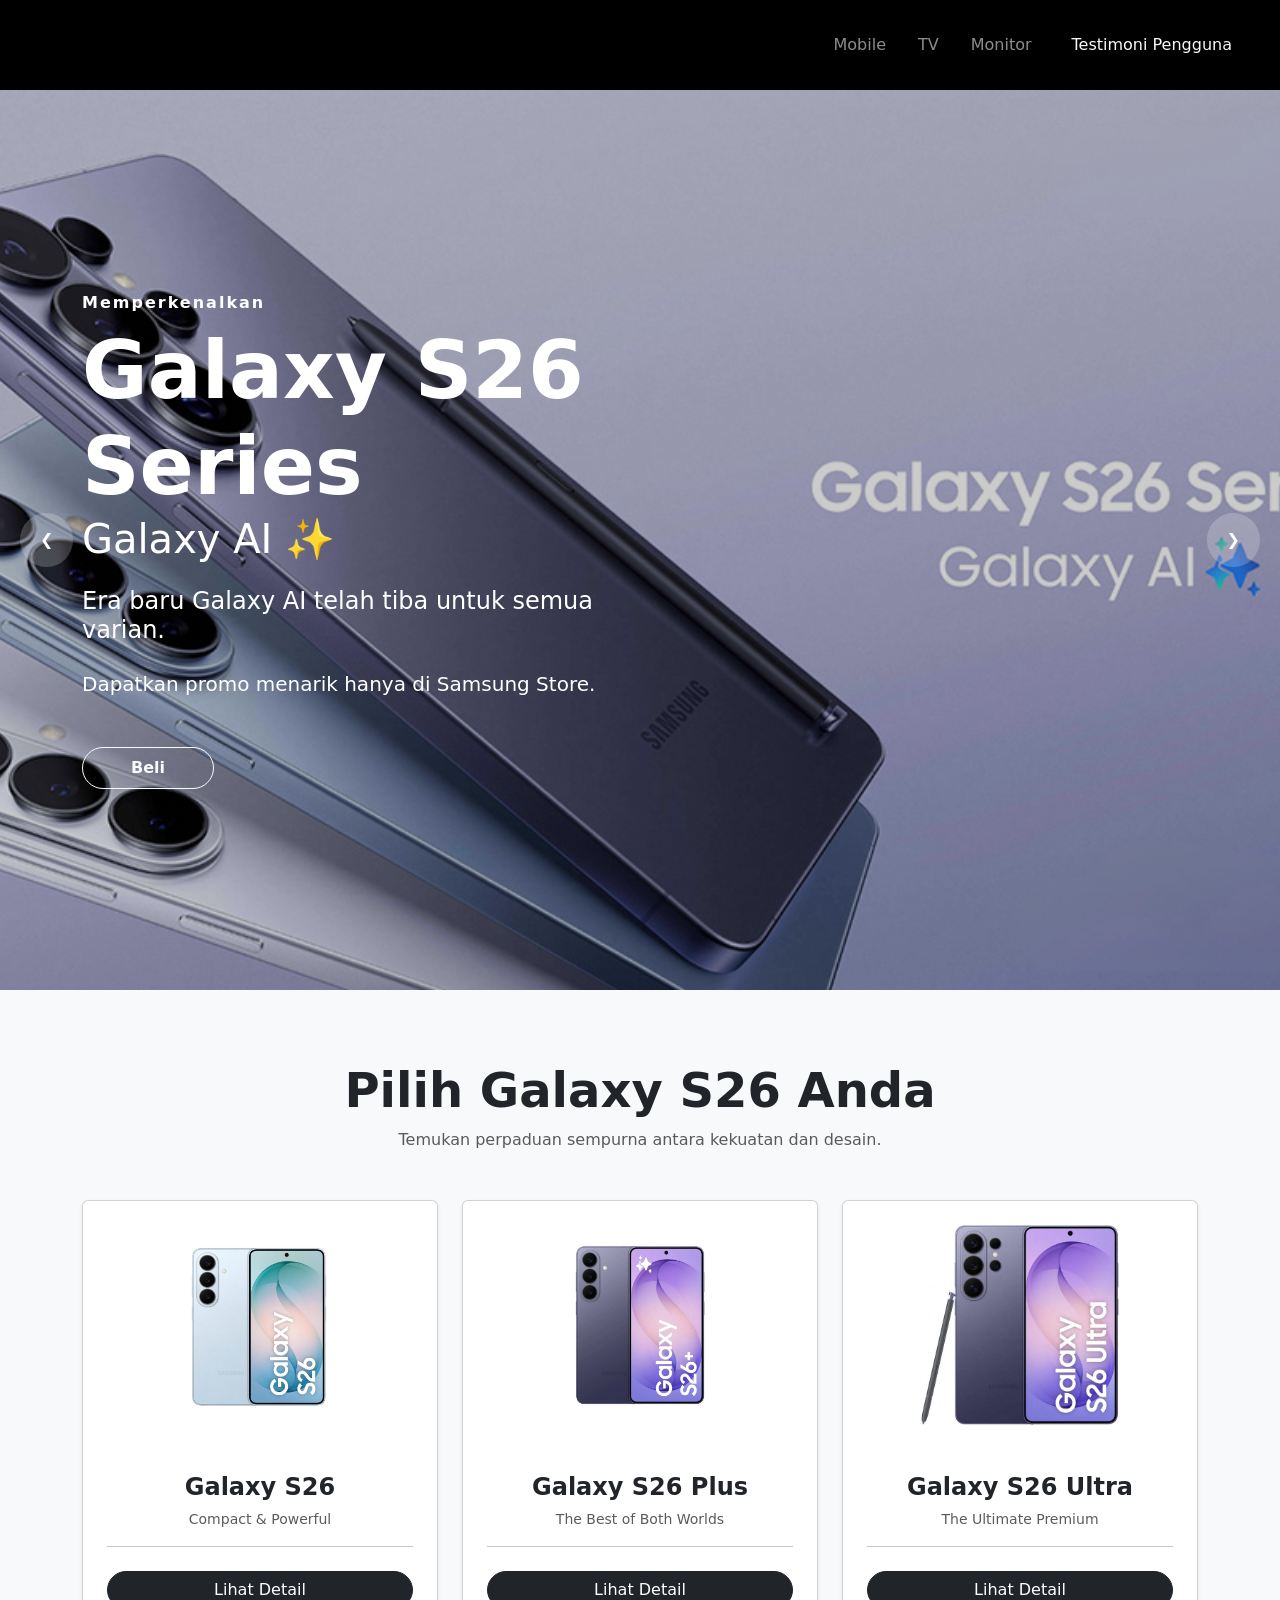
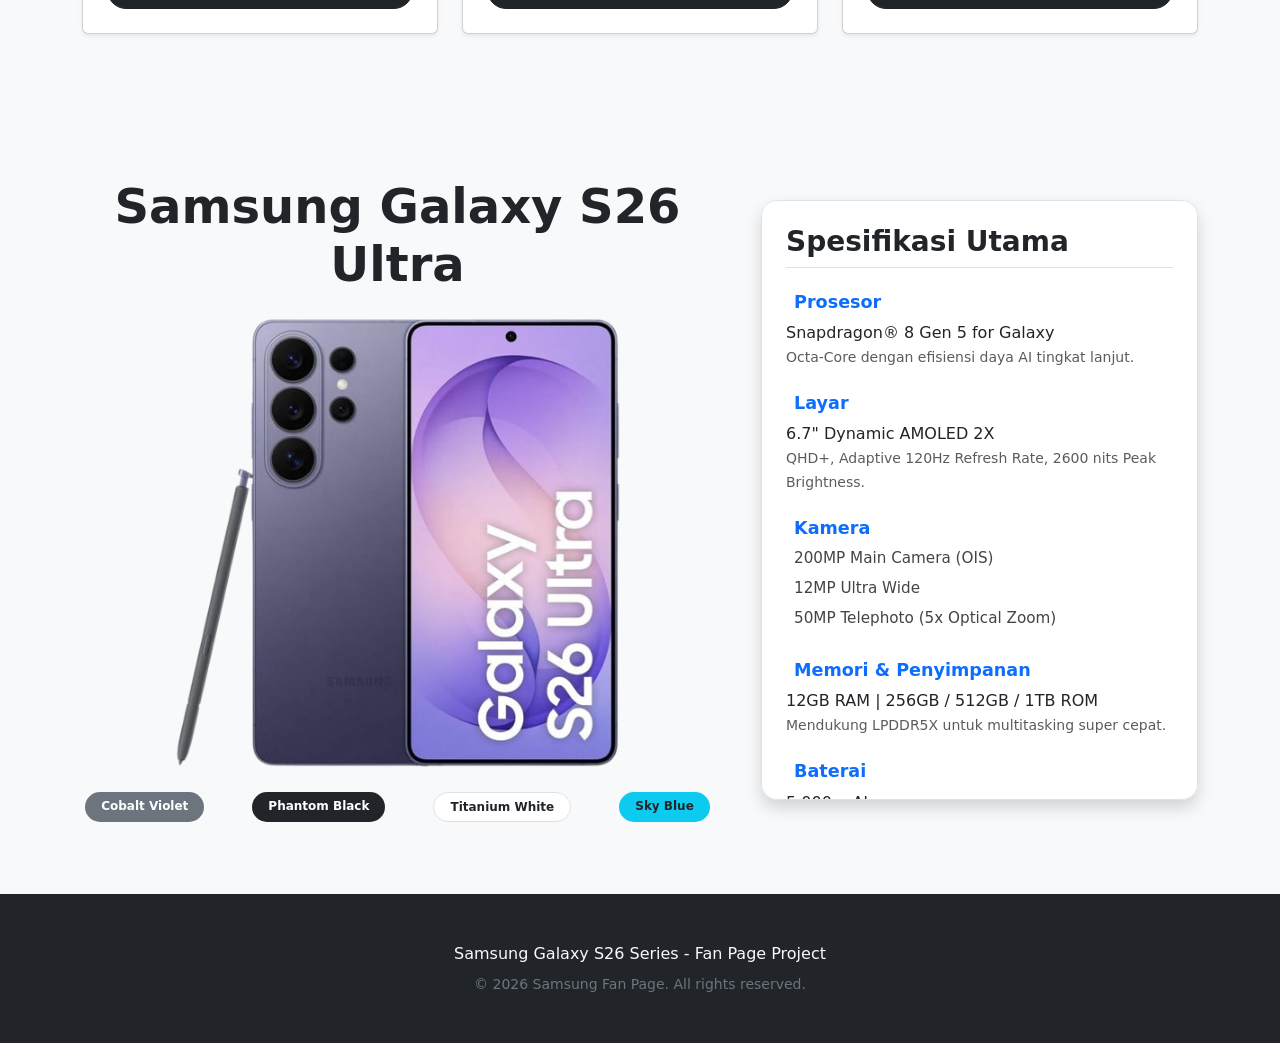
<file: index.html>
<!DOCTYPE html>
<html lang="en">
<head>
    <meta charset="UTF-8">
    <meta name="viewport" content="width=device-width, initial-scale=1.0">
    <title>Samsung Galaxy S26 Series</title>
    <!-- CSS Internal/External -->
    <link rel="stylesheet" href="file.css">
    <!-- Bootstrap 5 -->
    <link href="https://cdn.jsdelivr.net/npm/bootstrap@5.3.3/dist/css/bootstrap.min.css" rel="stylesheet">
</head>
<body>

    <!-- Navbar -->
    <nav class="navbar navbar-expand-lg navbar-dark bg-black sticky-top custom-nav">
        <div class="container-fluid px-4">
            <a class="navbar-brand mb-0" href="#">
                <video autoplay loop muted playsinline class="logo-video">
                    <source src="video brand samsung.mp4" type="video/mp4">
                    SAMSUNG
                </video>
            </a>
            
            <button class="navbar-toggler" type="button" data-bs-toggle="collapse" data-bs-target="#navbarNav">
                <span class="navbar-toggler-icon"></span>
            </button>

            <div class="collapse navbar-collapse" id="navbarNav">
                <ul class="navbar-nav ms-auto align-items-center">
                    <li class="nav-item"><a class="nav-link px-3" href="#services">Mobile</a></li>
                    <li class="nav-item"><a class="nav-link px-3" href="#services">TV</a></li>
                    <li class="nav-item"><a class="nav-link px-3" href="#services">Monitor</a></li>
                    <li class="nav-item">
                        <a class="nav-link btn btn-dark text-light px-4 rounded-pill" href="#testimonials">Testimoni Pengguna</a>
                    </li>
                </ul>
            </div>
        </div>
    </nav>

    <!-- Hero Section -->
    <section id="hero" class="carousel slide carousel-fade" data-bs-ride="carousel">
        <div class="carousel-inner">
            
            <!-- Slide 1: S26 Series -->
            <div class="carousel-item active slide-1">
                <div class="container h-100 d-flex align-items-center text-white">
                    <div class="row w-100">
                        <div class="col-lg-6 text-start fade-in-up">
                            <p class="hero-subtitle">Memperkenalkan</p>
                            <h1 class="display-1 fw-bold mb-0">Galaxy S26 Series</h1>
                            <h2 class="display-6 mb-4">Galaxy AI ✨</h2>
                            <h3 class="fs-4 mb-4">Era baru Galaxy AI telah tiba untuk semua varian.</h3>
                            <p class="lead mb-5">Dapatkan promo menarik hanya di Samsung Store.</p>
                            <div class="d-flex gap-3">
                                <a href="#" class="btn btn-outline-light rounded-pill px-5 py-2 fw-bold">Beli</a>
                            </div>
                        </div>
                    </div>
                </div>
            </div>

            <!-- Slide 2: S26 Ultra -->
            <div class="carousel-item slide-2">
                <div class="container h-100 d-flex align-items-center text-white">
                    <div class="row w-100">
                        <div class="col-lg-6 text-start">
                            <p class="hero-subtitle">Eksklusif</p>
                            <h1 class="display-1 fw-bold mb-0">Galaxy S26 Ultra</h1>
                            <h2 class="display-6 mb-4">Epic Standard ✨</h2>
                            <h3 class="fs-4 mb-4">Pengalaman premium dengan teknologi sensor terbaru.</h3>
                            <p class="lead mb-5">Pre-order sekarang dan dapatkan Galaxy Watch gratis.</p>
                            <div class="d-flex gap-3">
                                <a href="#" class="btn btn-outline-light rounded-pill px-5 py-2 fw-bold">Pre-Order</a>
                            </div>
                        </div>
                    </div>
                </div>
            </div>

            <!-- Slide 3: S26/S26+ -->
            <div class="carousel-item slide-3">
                <div class="container h-100 d-flex align-items-center text-white">
                    <div class="row w-100">
                        <div class="col-lg-6 text-start">
                            <p class="hero-subtitle">Eksklusif</p>
                            <h1 class="display-1 fw-bold mb-0">Galaxy S26 / S26+</h1>
                            <h2 class="display-6 mb-4">Epic Standard ✨</h2>
                            <h3 class="fs-4 mb-4">Pengalaman premium dengan teknologi sensor terbaru.</h3>
                            <p class="lead mb-5">Pre-order sekarang dan dapatkan Galaxy Watch gratis.</p>
                            <div class="d-flex gap-3">
                                <a href="#" class="btn btn-outline-light rounded-pill px-5 py-2 fw-bold">Pre-Order</a>
                            </div>
                        </div>
                    </div>
                </div>
            </div>
        </div>

        <!-- Custom Navigation Arrows -->
        <button class="nav-btn prev-btn" data-bs-target="#hero" data-bs-slide="prev">&#10094;</button>
        <button class="nav-btn next-btn" data-bs-target="#hero" data-bs-slide="next">&#10095;</button>
    </section>

    <!-- Katalog Section -->
    <section id="services" class="py-5 bg-light">
        <div class="container py-4">
            <div class="text-center mb-5">
                <h2 class="fw-bold display-5">Pilih Galaxy S26 Anda</h2>
                <p class="text-muted">Temukan perpaduan sempurna antara kekuatan dan desain.</p>
            </div>
            <div class="row g-4">
                <!-- Galaxy S26 -->
                <div class="col-md-4">
                    <div class="card product-card h-100 shadow-sm">
                        <div class="p-4 bg-white text-center rounded-top-4">
                            <img src="Samsung Galaxy S26.jpg" class="img-fluid" alt="Galaxy S26" style="height: 200px; object-fit: contain;">
                        </div>
                        <div class="card-body p-4 text-center">
                            <h4 class="fw-bold">Galaxy S26</h4>
                            <p class="text-muted small">Compact & Powerful</p>
                            <hr>
                            <div class="d-grid mt-4">
                                <a href="#" class="btn btn-dark rounded-pill">Lihat Detail</a>
                            </div>
                        </div>
                    </div>
                </div>

                <!-- S26 Plus -->
                <div class="col-md-4">
                    <div class="card product-card h-100 shadow-sm">
                        <div class="p-4 bg-white text-center rounded-top-4">
                            <img src="Samsung Galaxy S26+.jpg" class="img-fluid" alt="Galaxy S26 Plus" style="height: 200px; object-fit: contain;">
                        </div>
                        <div class="card-body p-4 text-center">
                            <h4 class="fw-bold">Galaxy S26 Plus</h4>
                            <p class="text-muted small">The Best of Both Worlds</p>
                            <hr>
                            <div class="d-grid mt-4">
                                <a href="#" class="btn btn-dark rounded-pill">Lihat Detail</a>
                            </div>
                        </div>
                    </div>
                </div>

                <!-- S26 Ultra (Fix Title) -->
                <div class="col-md-4">
                    <div class="card product-card h-100 shadow-sm">
                        <div class="p-4 bg-white text-center rounded-top-4">
                            <img src="Samsung Galaxy S26 Ultra.jpg" class="img-fluid" alt="Galaxy S26 Ultra" style="height: 200px; object-fit: contain;">
                        </div>
                        <div class="card-body p-4 text-center">
                            <h4 class="fw-bold">Galaxy S26 Ultra</h4>
                            <p class="text-muted small">The Ultimate Premium</p>
                            <hr>
                            <div class="d-grid mt-4">
                                <a href="#" class="btn btn-dark rounded-pill">Lihat Detail</a>
                            </div>
                        </div>
                    </div>
                </div>
            </div>
        </div>
    </section>

    <!-- Section Detail Spesifikasi -->
    <section class="py-5" style="background-color: #f8f9fa;">
        <div class="container py-4">
            <div class="row align-items-center g-5">
                
                <!-- Sisi Kiri: Gambar Produk Utama -->
                <div class="col-lg-7 text-center fade-in-up">
                    <h2 class="display-5 fw-bold mb-4">Samsung Galaxy S26 Ultra</h2>
                    <div class="position-relative">
                        <img src="Samsung Galaxy S26 Ultra Cobalt Violet.png" class="img-fluid main-feature-img mb-4" alt="Galaxy S26 Ultra Cobalt Violet">
                        <div class="d-flex justify-content-center gap-3 gap-md-5 flex-wrap">
                            <span class="badge bg-secondary rounded-pill px-3 py-2">Cobalt Violet</span>
                            <span class="badge bg-dark rounded-pill px-3 py-2">Phantom Black</span>
                            <span class="badge bg-white text-dark border rounded-pill px-3 py-2">Titanium White</span>
                            <span class="badge bg-info rounded-pill px-3 py-2 text-dark">Sky Blue</span>
                        </div>
                    </div>
                </div>

                <!-- Kolom Kanan: Spesifikasi Utama -->
                <div class="col-lg-5">
                    <div class="spec-detail-container bg-white p-4 shadow rounded-4 border">
                        <h3 class="fw-bold mb-4 border-bottom pb-2">Spesifikasi Utama</h3>
                        
                        <div class="mb-4">
                            <h6 class="fw-bold text-primary"><i class="bi bi-cpu-fill me-2"></i>Prosesor</h6>
                            <p class="mb-0">Snapdragon® 8 Gen 5 for Galaxy</p>
                            <small class="text-muted">Octa-Core dengan efisiensi daya AI tingkat lanjut.</small>
                        </div>

                        <div class="mb-4">
                            <h6 class="fw-bold text-primary"><i class="bi bi-display me-2"></i>Layar</h6>
                            <p class="mb-0">6.7" Dynamic AMOLED 2X</p>
                            <small class="text-muted">QHD+, Adaptive 120Hz Refresh Rate, 2600 nits Peak Brightness.</small>
                        </div>

                        <div class="mb-4">
                            <h6 class="fw-bold text-primary"><i class="bi bi-camera-fill me-2"></i>Kamera</h6>
                            <ul class="list-unstyled mb-0">
                                <li class="mb-1"><i class="bi bi-check-circle-fill text-success me-2"></i>200MP Main Camera (OIS)</li>
                                <li class="mb-1"><i class="bi bi-check-circle-fill text-success me-2"></i>12MP Ultra Wide</li>
                                <li class="mb-1"><i class="bi bi-check-circle-fill text-success me-2"></i>50MP Telephoto (5x Optical Zoom)</li>
                            </ul>
                        </div>

                        <div class="mb-4">
                            <h6 class="fw-bold text-primary"><i class="bi bi-memory me-2"></i>Memori & Penyimpanan</h6>
                            <p class="mb-0">12GB RAM | 256GB / 512GB / 1TB ROM</p>
                            <small class="text-muted">Mendukung LPDDR5X untuk multitasking super cepat.</small>
                        </div>

                        <div class="">
                            <h6 class="fw-bold text-primary"><i class="bi bi-battery-full me-2"></i>Baterai</h6>
                            <p class="mb-0">5.000 mAh</p>
                            <small class="text-muted">Super Fast Charging 2.0 & Fast Wireless Charging.</small>
                        </div>
                    </div>
                </div>

            </div> <!-- Akhir row -->
        </div> <!-- Akhir container -->
    </section>

    <!-- Footer -->
    <footer class="bg-dark text-light text-center py-5">
        <div class="container">
            <p class="mb-2">Samsung Galaxy S26 Series - Fan Page Project</p>
            <p class="mb-0 small text-secondary">&copy; 2026 Samsung Fan Page. All rights reserved.</p>
        </div>
    </footer>

    <!-- Bootstrap Bundle with Popper -->
    <script src="https://cdn.jsdelivr.net/npm/bootstrap@5.3.3/dist/js/bootstrap.bundle.min.js"></script>    
</body>
</html>
</file>
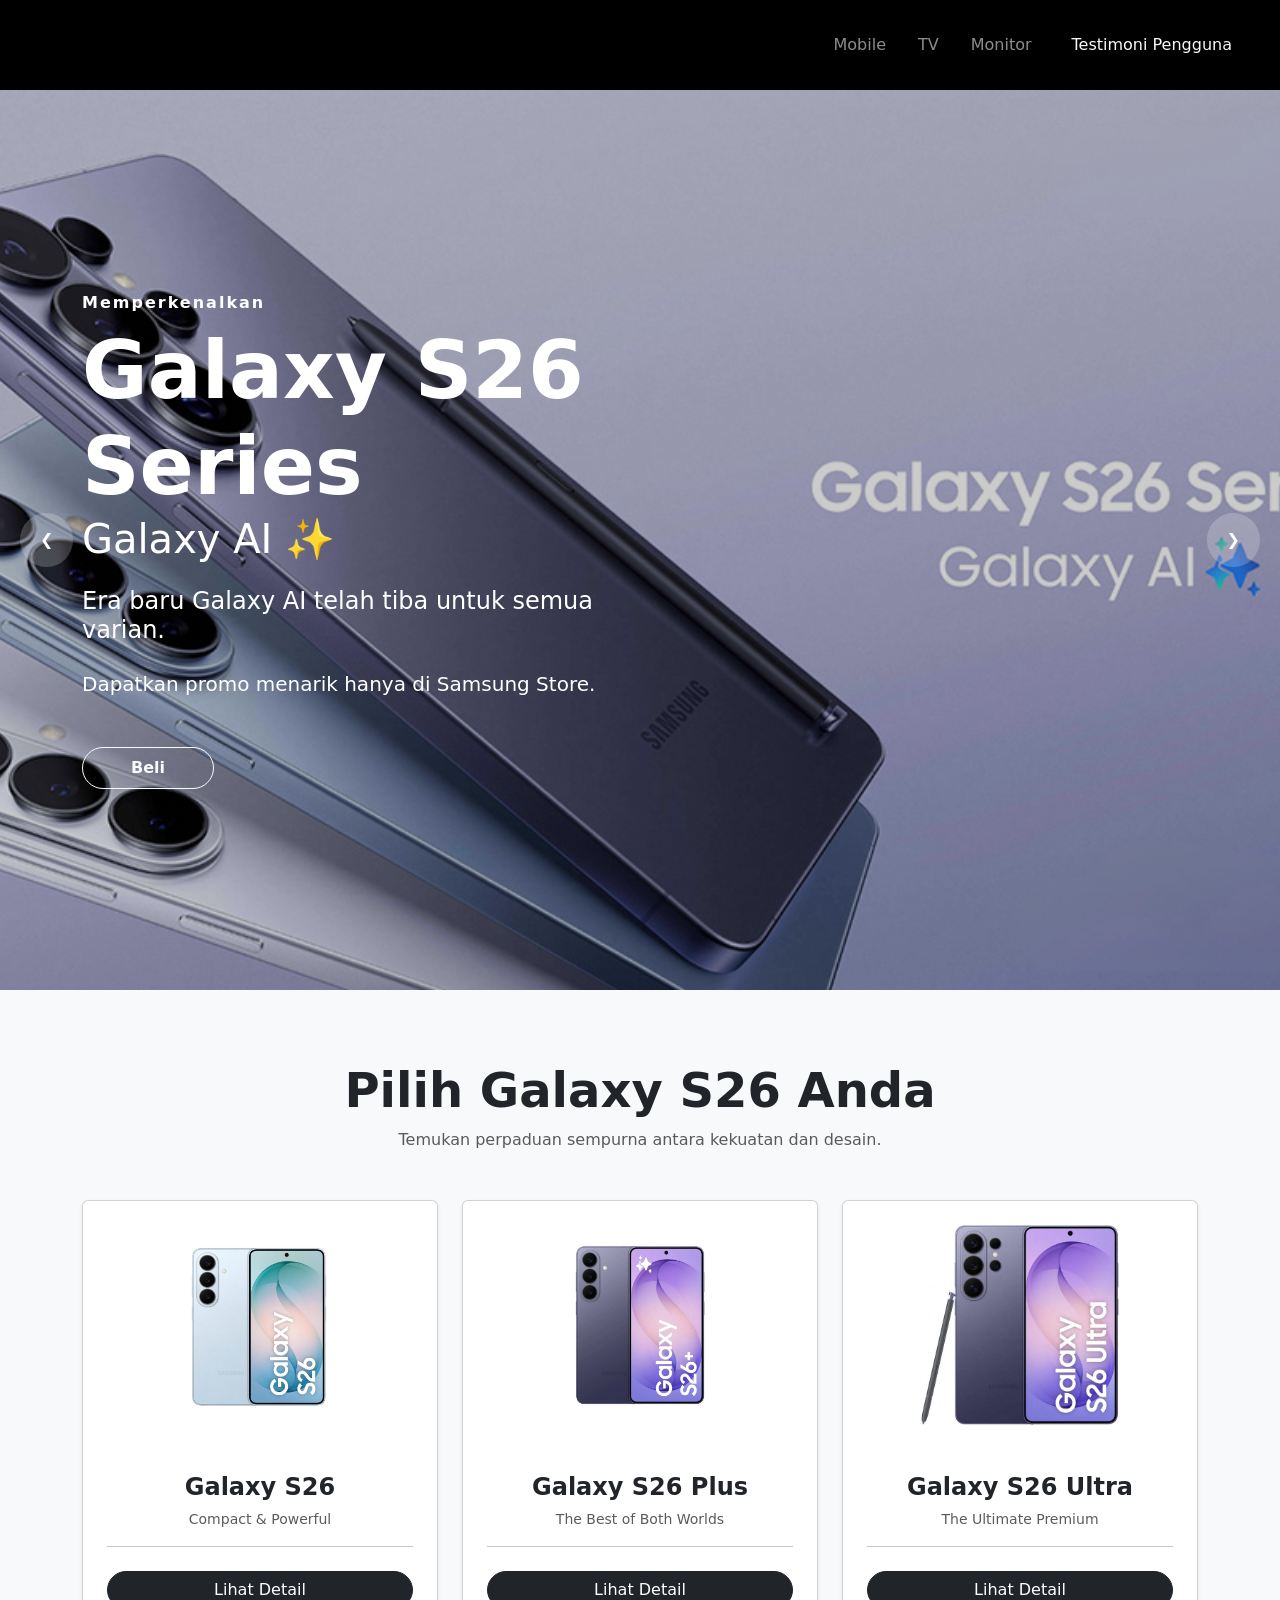
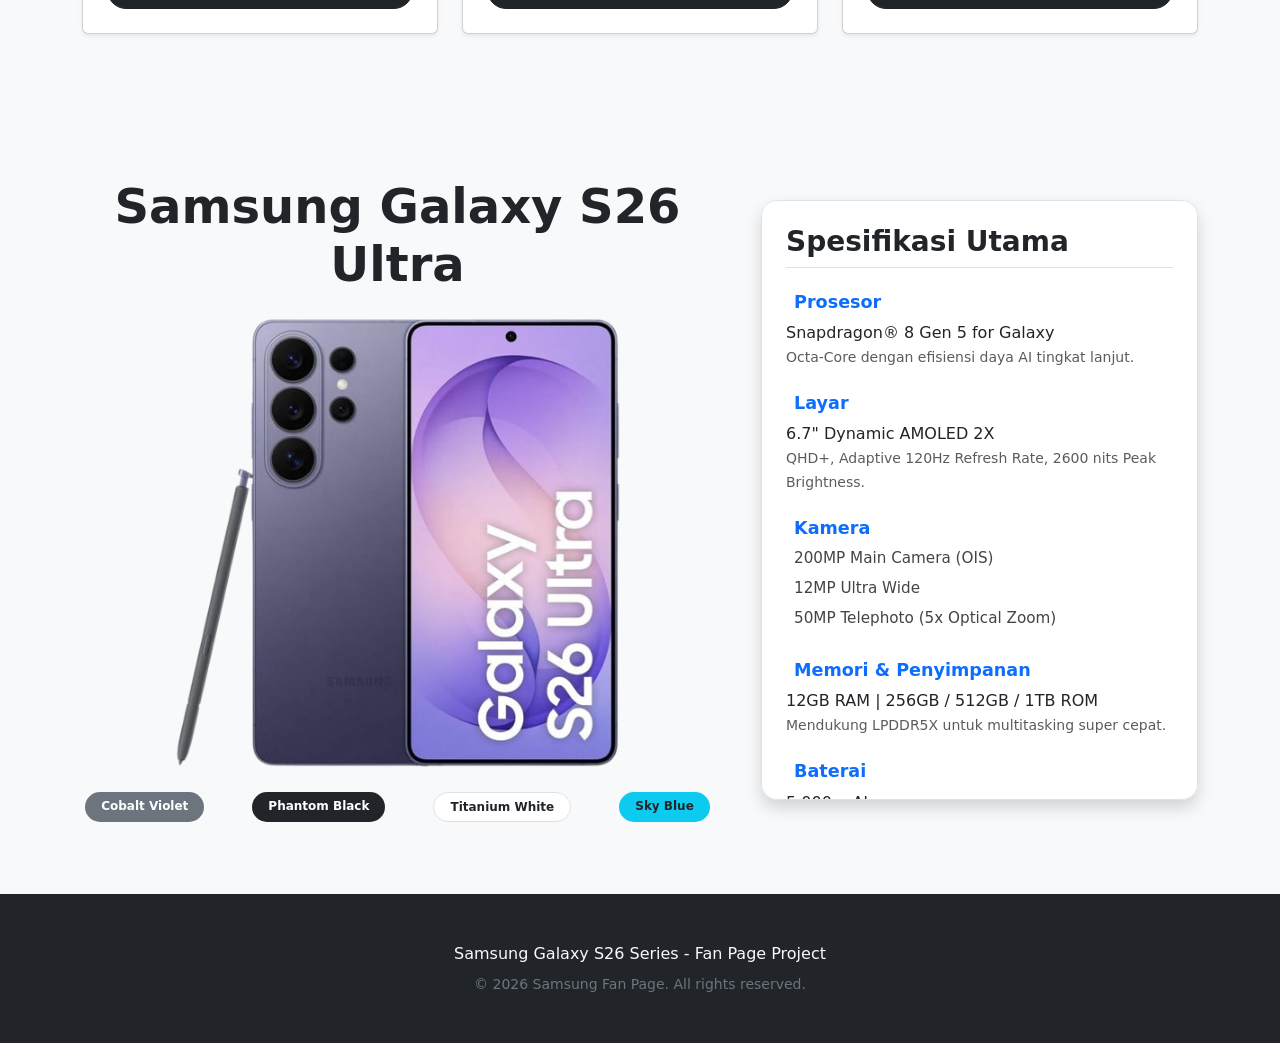
<file: latihan-bootstrap-1074.html>
<!DOCTYPE html>
<html lang="en">
<head>
    <meta charset="UTF-8">
    <meta name="viewport" content="width=device-width, initial-scale=1.0">
    <title>Samsung Galaxy S26 Series</title>
    <!-- CSS Internal/External -->
    <link rel="stylesheet" href="file.css">
    <!-- Bootstrap 5 -->
    <link href="https://cdn.jsdelivr.net/npm/bootstrap@5.3.3/dist/css/bootstrap.min.css" rel="stylesheet">
</head>
<body>

    <!-- Navbar -->
    <nav class="navbar navbar-expand-lg navbar-dark bg-black sticky-top custom-nav">
        <div class="container-fluid px-4">
            <a class="navbar-brand mb-0" href="#">
                <video autoplay loop muted playsinline class="logo-video">
                    <source src="video brand samsung.mp4" type="video/mp4">
                    SAMSUNG
                </video>
            </a>
            
            <button class="navbar-toggler" type="button" data-bs-toggle="collapse" data-bs-target="#navbarNav">
                <span class="navbar-toggler-icon"></span>
            </button>

            <div class="collapse navbar-collapse" id="navbarNav">
                <ul class="navbar-nav ms-auto align-items-center">
                    <li class="nav-item"><a class="nav-link px-3" href="#services">Mobile</a></li>
                    <li class="nav-item"><a class="nav-link px-3" href="#services">TV</a></li>
                    <li class="nav-item"><a class="nav-link px-3" href="#services">Monitor</a></li>
                    <li class="nav-item">
                        <a class="nav-link btn btn-dark text-light px-4 rounded-pill" href="#testimonials">Testimoni Pengguna</a>
                    </li>
                </ul>
            </div>
        </div>
    </nav>

    <!-- Hero Section -->
    <section id="hero" class="carousel slide carousel-fade" data-bs-ride="carousel">
        <div class="carousel-inner">
            
            <!-- Slide 1: S26 Series -->
            <div class="carousel-item active slide-1">
                <div class="container h-100 d-flex align-items-center text-white">
                    <div class="row w-100">
                        <div class="col-lg-6 text-start fade-in-up">
                            <p class="hero-subtitle">Memperkenalkan</p>
                            <h1 class="display-1 fw-bold mb-0">Galaxy S26 Series</h1>
                            <h2 class="display-6 mb-4">Galaxy AI ✨</h2>
                            <h3 class="fs-4 mb-4">Era baru Galaxy AI telah tiba untuk semua varian.</h3>
                            <p class="lead mb-5">Dapatkan promo menarik hanya di Samsung Store.</p>
                            <div class="d-flex gap-3">
                                <a href="#" class="btn btn-outline-light rounded-pill px-5 py-2 fw-bold">Beli</a>
                            </div>
                        </div>
                    </div>
                </div>
            </div>

            <!-- Slide 2: S26 Ultra -->
            <div class="carousel-item slide-2">
                <div class="container h-100 d-flex align-items-center text-white">
                    <div class="row w-100">
                        <div class="col-lg-6 text-start">
                            <p class="hero-subtitle">Eksklusif</p>
                            <h1 class="display-1 fw-bold mb-0">Galaxy S26 Ultra</h1>
                            <h2 class="display-6 mb-4">Epic Standard ✨</h2>
                            <h3 class="fs-4 mb-4">Pengalaman premium dengan teknologi sensor terbaru.</h3>
                            <p class="lead mb-5">Pre-order sekarang dan dapatkan Galaxy Watch gratis.</p>
                            <div class="d-flex gap-3">
                                <a href="#" class="btn btn-outline-light rounded-pill px-5 py-2 fw-bold">Pre-Order</a>
                            </div>
                        </div>
                    </div>
                </div>
            </div>

            <!-- Slide 3: S26/S26+ -->
            <div class="carousel-item slide-3">
                <div class="container h-100 d-flex align-items-center text-white">
                    <div class="row w-100">
                        <div class="col-lg-6 text-start">
                            <p class="hero-subtitle">Eksklusif</p>
                            <h1 class="display-1 fw-bold mb-0">Galaxy S26 / S26+</h1>
                            <h2 class="display-6 mb-4">Epic Standard ✨</h2>
                            <h3 class="fs-4 mb-4">Pengalaman premium dengan teknologi sensor terbaru.</h3>
                            <p class="lead mb-5">Pre-order sekarang dan dapatkan Galaxy Watch gratis.</p>
                            <div class="d-flex gap-3">
                                <a href="#" class="btn btn-outline-light rounded-pill px-5 py-2 fw-bold">Pre-Order</a>
                            </div>
                        </div>
                    </div>
                </div>
            </div>
        </div>

        <!-- Custom Navigation Arrows -->
        <button class="nav-btn prev-btn" data-bs-target="#hero" data-bs-slide="prev">&#10094;</button>
        <button class="nav-btn next-btn" data-bs-target="#hero" data-bs-slide="next">&#10095;</button>
    </section>

    <!-- Katalog Section -->
    <section id="services" class="py-5 bg-light">
        <div class="container py-4">
            <div class="text-center mb-5">
                <h2 class="fw-bold display-5">Pilih Galaxy S26 Anda</h2>
                <p class="text-muted">Temukan perpaduan sempurna antara kekuatan dan desain.</p>
            </div>
            <div class="row g-4">
                <!-- Galaxy S26 -->
                <div class="col-md-4">
                    <div class="card product-card h-100 shadow-sm">
                        <div class="p-4 bg-white text-center rounded-top-4">
                            <img src="Samsung Galaxy S26.jpg" class="img-fluid" alt="Galaxy S26" style="height: 200px; object-fit: contain;">
                        </div>
                        <div class="card-body p-4 text-center">
                            <h4 class="fw-bold">Galaxy S26</h4>
                            <p class="text-muted small">Compact & Powerful</p>
                            <hr>
                            <div class="d-grid mt-4">
                                <a href="#" class="btn btn-dark rounded-pill">Lihat Detail</a>
                            </div>
                        </div>
                    </div>
                </div>

                <!-- S26 Plus -->
                <div class="col-md-4">
                    <div class="card product-card h-100 shadow-sm">
                        <div class="p-4 bg-white text-center rounded-top-4">
                            <img src="Samsung Galaxy S26+.jpg" class="img-fluid" alt="Galaxy S26 Plus" style="height: 200px; object-fit: contain;">
                        </div>
                        <div class="card-body p-4 text-center">
                            <h4 class="fw-bold">Galaxy S26 Plus</h4>
                            <p class="text-muted small">The Best of Both Worlds</p>
                            <hr>
                            <div class="d-grid mt-4">
                                <a href="#" class="btn btn-dark rounded-pill">Lihat Detail</a>
                            </div>
                        </div>
                    </div>
                </div>

                <!-- S26 Ultra (Fix Title) -->
                <div class="col-md-4">
                    <div class="card product-card h-100 shadow-sm">
                        <div class="p-4 bg-white text-center rounded-top-4">
                            <img src="Samsung Galaxy S26 Ultra.jpg" class="img-fluid" alt="Galaxy S26 Ultra" style="height: 200px; object-fit: contain;">
                        </div>
                        <div class="card-body p-4 text-center">
                            <h4 class="fw-bold">Galaxy S26 Ultra</h4>
                            <p class="text-muted small">The Ultimate Premium</p>
                            <hr>
                            <div class="d-grid mt-4">
                                <a href="#" class="btn btn-dark rounded-pill">Lihat Detail</a>
                            </div>
                        </div>
                    </div>
                </div>
            </div>
        </div>
    </section>

    <!-- Section Detail Spesifikasi -->
    <section class="py-5" style="background-color: #f8f9fa;">
        <div class="container py-4">
            <div class="row align-items-center g-5">
                
                <!-- Sisi Kiri: Gambar Produk Utama -->
                <div class="col-lg-7 text-center fade-in-up">
                    <h2 class="display-5 fw-bold mb-4">Samsung Galaxy S26 Ultra</h2>
                    <div class="position-relative">
                        <img src="Samsung Galaxy S26 Ultra Cobalt Violet.png" class="img-fluid main-feature-img mb-4" alt="Galaxy S26 Ultra Cobalt Violet">
                        <div class="d-flex justify-content-center gap-3 gap-md-5 flex-wrap">
                            <span class="badge bg-secondary rounded-pill px-3 py-2">Cobalt Violet</span>
                            <span class="badge bg-dark rounded-pill px-3 py-2">Phantom Black</span>
                            <span class="badge bg-white text-dark border rounded-pill px-3 py-2">Titanium White</span>
                            <span class="badge bg-info rounded-pill px-3 py-2 text-dark">Sky Blue</span>
                        </div>
                    </div>
                </div>

                <!-- Kolom Kanan: Spesifikasi Utama -->
                <div class="col-lg-5">
                    <div class="spec-detail-container bg-white p-4 shadow rounded-4 border">
                        <h3 class="fw-bold mb-4 border-bottom pb-2">Spesifikasi Utama</h3>
                        
                        <div class="mb-4">
                            <h6 class="fw-bold text-primary"><i class="bi bi-cpu-fill me-2"></i>Prosesor</h6>
                            <p class="mb-0">Snapdragon® 8 Gen 5 for Galaxy</p>
                            <small class="text-muted">Octa-Core dengan efisiensi daya AI tingkat lanjut.</small>
                        </div>

                        <div class="mb-4">
                            <h6 class="fw-bold text-primary"><i class="bi bi-display me-2"></i>Layar</h6>
                            <p class="mb-0">6.7" Dynamic AMOLED 2X</p>
                            <small class="text-muted">QHD+, Adaptive 120Hz Refresh Rate, 2600 nits Peak Brightness.</small>
                        </div>

                        <div class="mb-4">
                            <h6 class="fw-bold text-primary"><i class="bi bi-camera-fill me-2"></i>Kamera</h6>
                            <ul class="list-unstyled mb-0">
                                <li class="mb-1"><i class="bi bi-check-circle-fill text-success me-2"></i>200MP Main Camera (OIS)</li>
                                <li class="mb-1"><i class="bi bi-check-circle-fill text-success me-2"></i>12MP Ultra Wide</li>
                                <li class="mb-1"><i class="bi bi-check-circle-fill text-success me-2"></i>50MP Telephoto (5x Optical Zoom)</li>
                            </ul>
                        </div>

                        <div class="mb-4">
                            <h6 class="fw-bold text-primary"><i class="bi bi-memory me-2"></i>Memori & Penyimpanan</h6>
                            <p class="mb-0">12GB RAM | 256GB / 512GB / 1TB ROM</p>
                            <small class="text-muted">Mendukung LPDDR5X untuk multitasking super cepat.</small>
                        </div>

                        <div class="">
                            <h6 class="fw-bold text-primary"><i class="bi bi-battery-full me-2"></i>Baterai</h6>
                            <p class="mb-0">5.000 mAh</p>
                            <small class="text-muted">Super Fast Charging 2.0 & Fast Wireless Charging.</small>
                        </div>
                    </div>
                </div>

            </div> <!-- Akhir row -->
        </div> <!-- Akhir container -->
    </section>

    <!-- Footer -->
    <footer class="bg-dark text-light text-center py-5">
        <div class="container">
            <p class="mb-2">Samsung Galaxy S26 Series - Fan Page Project</p>
            <p class="mb-0 small text-secondary">&copy; 2026 Samsung Fan Page. All rights reserved.</p>
        </div>
    </footer>

    <!-- Bootstrap Bundle with Popper -->
    <script src="https://cdn.jsdelivr.net/npm/bootstrap@5.3.3/dist/js/bootstrap.bundle.min.js"></script>    
</body>
</html>
</file>
<file: file.css>
/* --- Global Styles --- */
body {
    overflow-x: hidden;
    font-family: Segoe;
}

/* --- Navbar Custom --- */
.custom-nav {
    padding: 0 !important;
    min-height: 65px;
}

.logo-video {
    height: 80px; /* Ukuran video logo */
    width: auto;
    display: block;
}

/* --- Hero Section & Slides --- */
.carousel-item {
    height: 100vh;
    background-size: cover !important;
    background-position: center !important;
    background-repeat: no-repeat !important;
}

/* Slide Backgrounds */
.slide-1 {
    background: linear-gradient(rgba(0,0,0,0.2), rgba(0,0,0,0.2)), url('Samsung S26 series.jpg');
}

.slide-2 {
    background: linear-gradient(rgba(0,0,0,0.2), rgba(0,0,0,0.2)), url('Samsung S26 Ultra.webp');
}

.slide-3 {
    background: linear-gradient(rgba(0,0,0,0.2), rgba(0,0,0,0.2)), url('Samsung S26-S26+.jpg');
}

.hero-subtitle {
    font-weight: bold;
    text-emphasis: uppercase;
    letter-spacing: 2px;
    margin-bottom: 0.5rem;
}

/* --- Custom Nav Buttons --- */
.nav-btn {
    position: absolute;
    top: 50%;
    transform: translateY(-50%);
    background: rgba(255, 255, 255, 0.2);
    color: white;
    border: none;
    padding: 15px 20px;
    cursor: pointer;
    z-index: 10;
    border-radius: 50%;
    transition: 0.3s;
}

.nav-btn:hover {
    background: rgba(59, 53, 139, 0.474);
}

.prev-btn { left: 20px; }
.next-btn { right: 20px; }

/* --- Product Cards --- */
.product-card {
    height: 100%;
    border: none;
    transition: transform 0.3s ease, box-shadow 0.3s ease;
    border-radius: 1.5rem;
    overflow: hidden;
    box-shadow: 0 4px 15px rgba(0,0,0,0.05);
}

.product-card:hover {
    transform: translateY(-10px);
    box-shadow: 0 10px 30px rgba(0,0,0,0.1);
}

.product-img {
    max-height: 250px;
    object-fit: contain;
}

/* --- Animations --- */
.fade-in-up {
    animation: fadeInUp 0.8s ease-out forwards;
}

@keyframes fadeInUp {
    from {
        opacity: 0;
        transform: translateY(30px);
    }
    to {
        opacity: 1;
        transform: translateY(0);
    }
}

/* Styling Detail Spesifikasi */
.spec-detail-container {
    max-height: 600px; /* Batasi tinggi agar ada scroll jika terlalu panjang */
    overflow-y: auto;
    scrollbar-width: thin; /* Untuk browser Firefox */
}

/* Custom Scrollbar untuk Chrome/Edge */
.spec-detail-container::-webkit-scrollbar {
    width: 6px;
}
.spec-detail-container::-webkit-scrollbar-thumb {
    background-color: #ddd;
    border-radius: 10px;
}

.spec-detail-container h6 {
    font-size: 1.1rem;
    display: flex;
    align-items: center;
}

.spec-detail-container ul li {
    font-size: 0.95rem;
    color: #444;
    padding-bottom: 3px;
}

.spec-detail-container {
    height: 100%; /* Agar kotak mengikuti tinggi konten saja */
    display: flex;
    flex-direction: column;
    justify-content: flex-start;
}

/* Kontrol Panah Carousel agar terlihat di background putih */
.custom-dark-control {
    filter: invert(1);
    width: 5%;
}

/* Titik Warna */
.color-dot {
    width: 30px;
    height: 30px;
    border-radius: 50%;
    cursor: pointer;
    transition: transform 0.2s, border 0.2s;
    border: 3px solid transparent;
}

.color-dot:hover {
    transform: scale(1.1);
}

/* Tambahkan border jika warna aktif (opsional melalui JS) */
.color-dot.active {
    border-color: #000;
}

#colorDisplayName {
    transition: opacity 0.3s ease;
    letter-spacing: 1px;
}

.main-feature-img {
    max-height: 450px; /* Sesuaikan dengan keinginanmu */
    width: auto;
    object-fit: contain;
    margin: 0 auto;
}

#productColorSlider {
    margin-bottom: 0; /* Menghilangkan margin bawah default slider */
}

.cart-pics{
    height: 0%;
}
</file>
